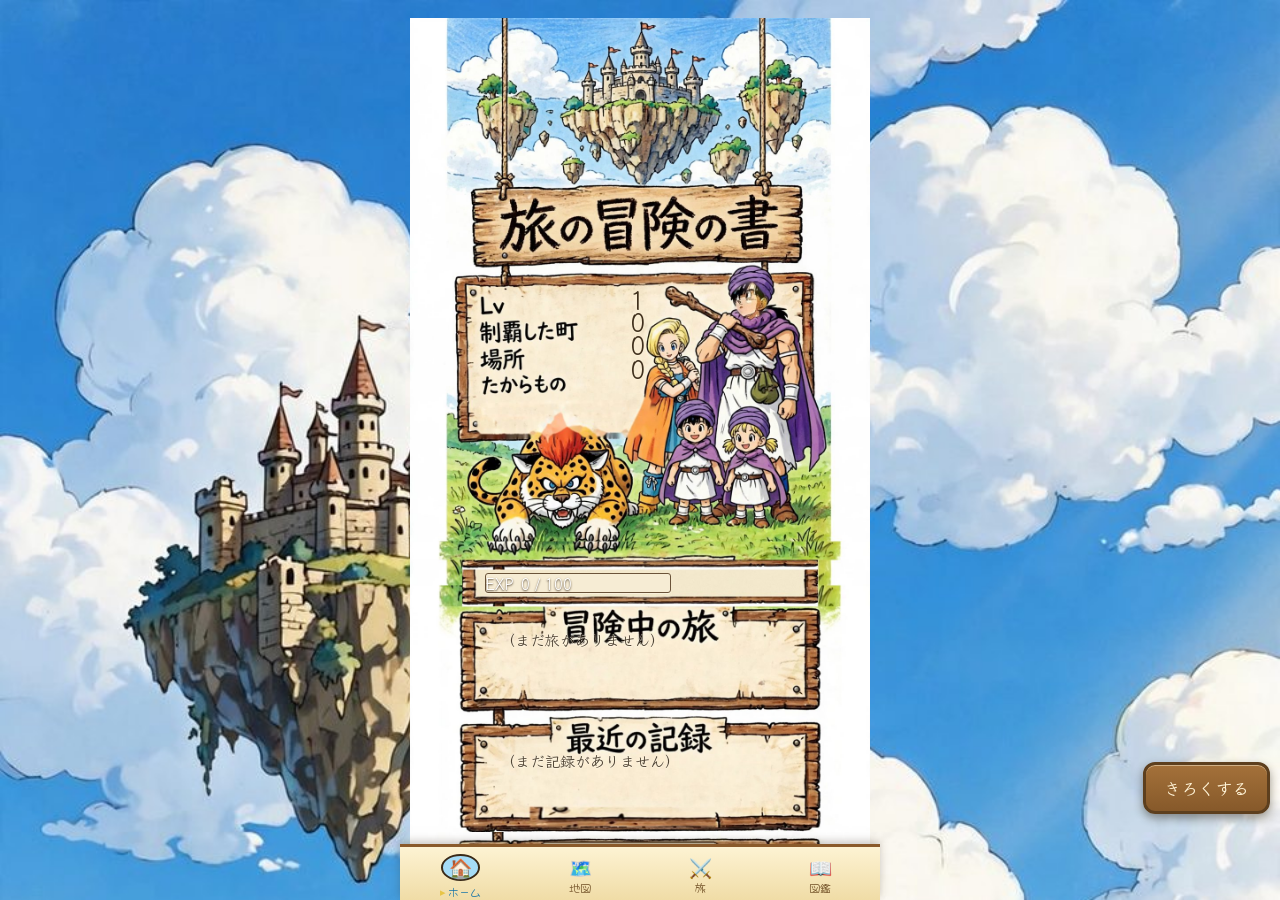
<file: index.html>
<!DOCTYPE html>
<html lang="ja">
<head>
<meta charset="UTF-8">
<meta name="viewport" content="width=device-width, initial-scale=1.0, maximum-scale=1.0, user-scalable=no">
<title>旅の冒険の書</title>
<link rel="preconnect" href="https://fonts.googleapis.com">
<link rel="preconnect" href="https://fonts.gstatic.com" crossorigin>
<link href="https://fonts.googleapis.com/css2?family=Hachi+Maru+Pop&family=Klee+One:wght@400;600&display=swap" rel="stylesheet">
<link rel="stylesheet" href="app.css?v=10">
</head>
<body data-tab="home">
<div id="app">
<header class="app-header"><img class="title-slime" src="assets/slime.png" alt="" onerror="this.style.display='none'"><h1 class="app-title"><img class="title-img" src="assets/text_title.png" alt="旅の冒険の書"></h1></header>
<main id="main-content">
<section id="tab-home" class="tab-panel active">
<div class="home-screen"><img class="home-screen-img" src="assets/home_all.jpg?v=11" alt="" onerror="this.style.display='none'">
<div class="hs-num" id="st-lv" style="top:23.18%">1</div>
<div class="hs-num" id="st-towns" style="top:25.00%">0</div>
<div class="hs-num" id="st-places" style="top:26.93%">0</div>
<div class="hs-num" id="st-treasure" style="top:28.91%">0</div>
<div class="hs-expbar"><div class="expbar-fill" id="st-expbar"></div></div>
<div class="hs-exptext"><img src="assets/text_next.png" alt="つぎのレベルまで"><span id="st-exptext">あと 100</span></div>
<div class="hs-list" id="home-trips" style="top:50.5%"></div>
<div class="hs-list" id="home-recent" style="top:60.5%"></div>
<div class="hs-towns"><span id="st-towns2">0</span><span class="hs-unit">町</span></div>
<div class="hs-prefs" id="pref-progress"></div>
<button class="art-btn" id="btn-conquest-open" type="button" aria-label="制覇マップを見る" style="left:31.5%;top:78.61%;width:37.5%;height:2.99%"></button>
<button class="art-btn" id="btn-export" type="button" aria-label="データを書き出す（バックアップ）" style="left:26.5%;top:87.77%;width:47%;height:2.96%"></button>
<button class="art-btn" id="btn-import" type="button" aria-label="データを読み込む" style="left:26.5%;top:90.69%;width:47%;height:2.26%"></button>
<input type="file" id="file-import" accept=".json,application/json" style="display:none">
<button class="art-btn" id="btn-wipe" type="button" aria-label="全データを消す" style="left:26.5%;top:93.14%;width:47%;height:2.48%"></button>
</div>
<div class="slime-guide"><div class="slime-icon"><img class="slime-img" src="assets/homita.png?v=3" alt="" onerror="this.style.display='none';this.nextElementSibling.style.display='block'"><span class="slime-emoji" style="display:none">🩵</span></div><div id="slime-msg">ようこそ！</div></div>
<div class="lower-hints"><div class="mini-map-hint">町の数は、場所の「市区町村」から数えています。未入力の場所は数に入りません。</div>
<div class="mini-map-hint">記録はこの端末の中（localStorage）に保存されています。機種変更やGAS移植の前に、書き出しを残してください。</div></div>
</section>
<section id="tab-map" class="tab-panel">
<div class="map-toolbar">
<button class="map-tool-btn" id="btn-rulora" type="button">🌍 ルーラ</button>
<button class="map-tool-btn" id="btn-sakusen" type="button">🔍 さくせん</button>
</div>
<div id="map-container">
<div id="map"></div>
<div id="map-status" class="map-status">地図を読み込み中…</div>
<div id="route-banner" class="route-banner hidden"></div>
<div id="panel-rulora" class="map-panel hidden">
<div class="map-panel-title"><span>ルーラ</span><button class="map-panel-close" data-close type="button">×</button></div>
<div class="pref-grid" id="pref-grid"></div>
</div>
<div id="panel-sakusen" class="map-panel hidden">
<div class="map-panel-title"><span>さくせん</span><button class="map-panel-close" data-close type="button">×</button></div>
<div class="filter-group"><div class="filter-label">名前で探す</div><input class="form-input" id="filter-q" type="text" placeholder="場所の名前"></div>
<div class="filter-group"><div class="filter-label">旅</div><select class="form-select" id="filter-trip"><option value="">すべての旅</option></select></div>
<div class="filter-group"><div class="filter-label">カテゴリ</div><div class="filter-chips" id="filter-categories"></div></div>
<div class="filter-group"><div class="filter-label">その他</div><div class="filter-chips">
<button class="chip" data-filter="wantAgain" type="button">また行きたいだけ</button>
<button class="chip" data-filter="treasure" type="button">たからものがある</button>
</div></div>
<div class="filter-actions">
<button class="dq-button secondary" id="btn-filter-reset" type="button">リセット</button>
<button class="dq-button" id="btn-filter-apply" type="button">適用</button>
</div>
</div>
</div>
</section>
<section id="tab-quest" class="tab-panel">
<div class="section-box">
<div class="section-title">🍺 ルイーダの酒場</div>
<button class="dq-button" id="btn-new-trip" type="button">新しい旅を作る</button>
</div>
<div class="section-box"><div class="section-title" id="quest-section-title">冒険の一覧</div><div id="quest-list"></div></div>
</section>
<section id="tab-zukan" class="tab-panel">
<div class="section-box"><div class="section-title">🎁 アイテム図鑑</div>
<div class="zukan-count" id="zukan-count"></div>
<div class="filter-chips zukan-filters" id="zukan-filters">
<button class="chip active" data-zfilter="all" type="button">すべて</button>
<button class="chip" data-zfilter="treasure" type="button">たからものだけ</button>
<button class="chip" data-zfilter="metal" type="button">メタル級だけ</button>
</div>
<div id="zukan-list"></div></div>
</section>
</main>
<nav class="tab-bar">
<button class="tab-btn active" data-tab="home" type="button"><span class="tab-icon">🏠</span><span class="tab-label">ホーム</span></button>
<button class="tab-btn" data-tab="map" type="button"><span class="tab-icon">🗺️</span><span class="tab-label">地図</span></button>
<button class="tab-btn" data-tab="quest" type="button"><span class="tab-icon">⚔️</span><span class="tab-label">旅</span></button>
<button class="tab-btn" data-tab="zukan" type="button"><span class="tab-icon">📖</span><span class="tab-label">図鑑</span></button>
</nav>
<button class="fab" id="btn-record" type="button">きろくする</button>
</div>
<div id="modal-record" class="modal hidden">
<div class="modal-content">
<div class="modal-header"><span>⛪ 教会で きろくする</span><button class="modal-close" id="btn-close-record" type="button">×</button></div>
<div class="modal-body">
<div class="form-group"><label class="form-label">旅</label><select class="form-select" id="f-trip"></select></div>
<div class="form-group"><label class="form-label">場所の名前 *</label><input class="form-input" id="f-name" type="text" placeholder="例：横浜中華街"></div>
<div class="form-group"><label class="form-label">カテゴリ</label><select class="form-select" id="f-cat"></select></div>
<div class="form-row">
<div class="form-group"><label class="form-label">緯度</label><input class="form-input" id="f-lat" type="text" placeholder="35.45" inputmode="decimal"></div>
<div class="form-group"><label class="form-label">経度</label><input class="form-input" id="f-lng" type="text" placeholder="139.64" inputmode="decimal"></div>
</div>
<div class="form-group"><label class="form-label">行った日</label><input class="form-input" id="f-date" type="date"></div>
<div class="form-row">
<div class="form-group"><label class="form-label">都道府県</label><select class="form-select" id="f-pref"></select></div>
<div class="form-group"><label class="form-label">市区町村（制覇に数えます）</label><input class="form-input" id="f-city" type="text" placeholder="例：青梅市"></div>
</div>
<div class="form-group"><label class="form-label">住所</label><input class="form-input" id="f-address" type="text" placeholder="例：東京都青梅市…"></div>
<div class="form-group"><label class="form-label">紹介URL</label><input class="form-input" id="f-url" type="url" placeholder="https://…"></div>
<div class="form-group"><label class="form-label">写真URL（1行に1つ・任意）</label><textarea class="form-textarea" id="f-photos" placeholder="Googleフォト等でコピーした画像URLを貼れます"></textarea></div>
<div class="form-group"><label class="form-label">評価</label>
<div class="star-pick" id="f-stars">
<button type="button" class="star-btn" data-s="1">★</button>
<button type="button" class="star-btn" data-s="2">★★</button>
<button type="button" class="star-btn on" data-s="3">★★★</button>
</div></div>
<label class="check-row"><input type="checkbox" id="f-want"> また行きたい</label>
<div class="form-group"><label class="form-label">メモ</label><textarea class="form-textarea" id="f-note"></textarea></div>
<div class="section-title" style="margin-top:8px">🎁 お土産（任意）</div>
<div class="form-group"><label class="form-label">品名</label><input class="form-input" id="f-item" type="text"></div>
<label class="check-row"><input type="checkbox" id="f-treasure"> たからもの</label>
<button class="dq-button" id="btn-save-record" type="button" style="margin-top:16px">冒険の書に記録する</button>
</div></div></div>
<div id="modal-trip" class="modal hidden">
<div class="modal-content">
<div class="modal-header"><span id="trip-modal-title">🍺 新しい旅</span><button class="modal-close" id="btn-close-trip" type="button">×</button></div>
<div class="modal-body">
<div class="form-group"><label class="form-label">旅の名前 *</label><input class="form-input" id="t-name" type="text"></div>
<div class="form-group"><label class="form-label">種類</label><select class="form-select" id="t-type">
<option value="家族旅行">家族旅行</option><option value="出張">出張</option><option value="日帰り">日帰り</option><option value="その他">その他</option>
</select></div>
<div class="form-row">
<div class="form-group"><label class="form-label">開始日</label><input class="form-input" id="t-date" type="date"></div>
<div class="form-group"><label class="form-label">終了日</label><input class="form-input" id="t-end" type="date"></div>
</div>
<div class="form-group"><label class="form-label">パーティ（一緒に行った人）</label><div class="party-checks" id="t-party"></div></div>
<div class="form-group"><label class="form-label">Googleフォト アルバムURL</label><input class="form-input" id="t-album" type="url" placeholder="https://photos.app.goo.gl/…"></div>
<div class="form-group"><label class="form-label">メモ</label><textarea class="form-textarea" id="t-note"></textarea></div>
<button class="dq-button" id="btn-save-trip" type="button">旅を作る</button>
<button class="dq-button danger hidden" id="btn-delete-trip" type="button" style="margin-top:8px">この旅を削除する</button>
</div></div></div>
<div id="modal-item" class="modal hidden">
<div class="modal-content">
<div class="modal-header"><span>🎁 お土産を編集</span><button class="modal-close" id="btn-close-item" type="button">×</button></div>
<div class="modal-body">
<div class="form-group"><label class="form-label">買った場所</label><div class="form-static" id="i-place">（なし）</div></div>
<div class="form-group"><label class="form-label">品名 *</label><input class="form-input" id="i-name" type="text"></div>
<div class="form-group"><label class="form-label">カテゴリ</label><select class="form-select" id="i-cat"></select></div>
<div class="form-row">
<div class="form-group"><label class="form-label">金額（円・参考）</label><input class="form-input" id="i-price" type="number" inputmode="numeric" min="0" placeholder="例：1200"></div>
<div class="form-group"><label class="form-label">誰用か</label><select class="form-select" id="i-for"></select></div>
</div>
<div class="form-group"><label class="form-label">評価</label>
<div class="star-pick" id="i-stars">
<button type="button" class="star-btn" data-s="0">なし</button>
<button type="button" class="star-btn" data-s="1">★</button>
<button type="button" class="star-btn" data-s="2">★★</button>
<button type="button" class="star-btn" data-s="3">★★★</button>
</div></div>
<label class="check-row"><input type="checkbox" id="i-treasure"> たからもの（また買う）</label>
<div class="form-group"><label class="form-label">メモ（誰が喜んだか など）</label><textarea class="form-textarea" id="i-note"></textarea></div>
<div class="form-group"><label class="form-label">写真URL（1行に1つ・任意）</label><textarea class="form-textarea" id="i-photos"></textarea></div>
<button class="dq-button" id="btn-save-item" type="button" style="margin-top:8px">変更を保存する</button>
</div></div></div>
<div id="modal-detail" class="modal hidden">
<div class="modal-content">
<div class="modal-header"><span id="detail-title">場所の詳細</span><button class="modal-close" id="btn-close-detail" type="button">×</button></div>
<div class="modal-body" id="detail-body"></div>
</div></div>
<div id="modal-conquest" class="modal hidden">
<div class="modal-content">
<div class="modal-header"><span>🗺️ 制覇マップ</span><button class="modal-close" id="btn-close-conquest" type="button">×</button></div>
<div class="modal-body">
<div class="conquest-summary" style="margin-bottom:10px"><div><span class="big-num" id="cq-towns">0</span><span class="unit">町 制覇</span></div><div class="conquest-pref" id="cq-summary"></div></div>
<div class="tile-map" id="tile-map"></div>
<div class="mini-map-hint">色のついた都道府県を押すと、制覇した町の一覧が出ます。</div>
<div id="cq-detail"></div>
</div></div></div>
<div id="modal-celebration" class="modal hidden">
<div class="modal-content">
<div class="modal-body celeb-body">
<img class="king-img" src="assets/king_slime.png" alt="" onerror="this.style.display='none';this.nextElementSibling.style.display='block'">
<div class="king-emoji" style="display:none">👑🩵</div>
<div class="celeb-title" id="celeb-title">キングスライム あらわる！</div>
<div class="celeb-msg" id="celeb-msg"></div>
<button class="dq-button" id="btn-celeb-close" type="button" style="margin-top:14px">やったー！</button>
</div></div></div>
<div id="toast" class="toast"></div>
<script src="app.js?v=3"></script>
</body>
</html>
</file>
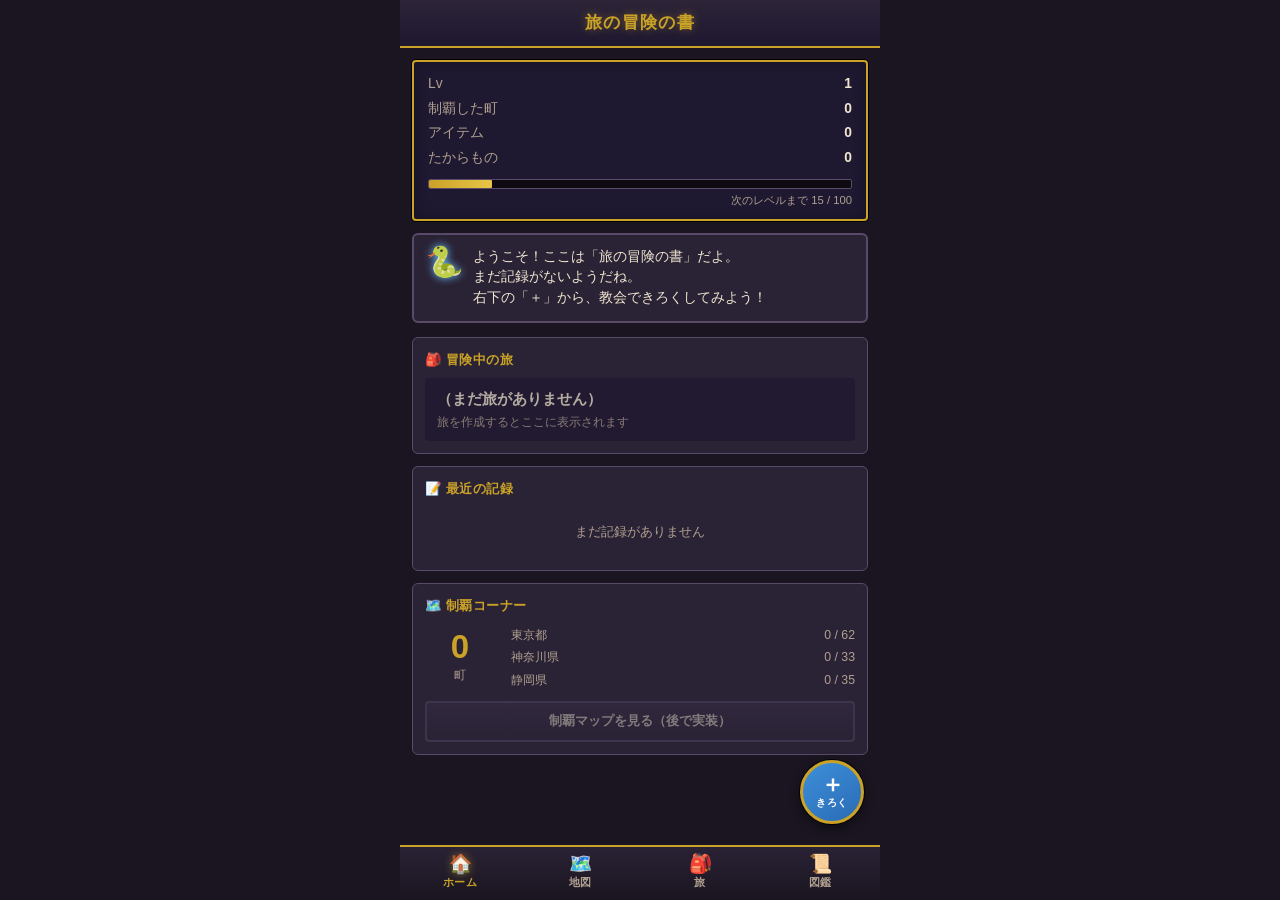
<file: src/index.html>
<!DOCTYPE html>
<html lang="ja">
<head>
  <meta charset="UTF-8">
  <meta name="viewport" content="width=device-width, initial-scale=1.0, maximum-scale=1.0, user-scalable=no">
  <title>旅の冒険の書</title>
  <link rel="stylesheet" href="css/style.css">
</head>
<body>
  <!-- アプリ全体 -->
  <div id="app">

    <!-- ヘッダー -->
    <header class="app-header">
      <h1 class="app-title">旅の冒険の書</h1>
    </header>

    <!-- メインコンテンツ -->
    <main id="main-content">

      <!-- ===== ホームタブ ===== -->
      <section id="tab-home" class="tab-panel active">

        <!-- ステータス窓 -->
        <div class="status-window">
          <div class="status-row">
            <span class="status-label">Lv</span>
            <span class="status-value" id="status-lv">1</span>
          </div>
          <div class="status-row">
            <span class="status-label">制覇した町</span>
            <span class="status-value" id="status-towns">0</span>
          </div>
          <div class="status-row">
            <span class="status-label">アイテム</span>
            <span class="status-value" id="status-items">0</span>
          </div>
          <div class="status-row">
            <span class="status-label">たからもの</span>
            <span class="status-value" id="status-treasures">0</span>
          </div>
          <!-- 経験値バー -->
          <div class="exp-bar-wrap">
            <div class="exp-bar" id="exp-bar" style="width: 15%"></div>
          </div>
          <div class="exp-text">次のレベルまで 15 / 100</div>
        </div>

        <!-- スライム案内 -->
        <div class="slime-guide">
          <div class="slime-icon">🐍</div>
          <div class="slime-message" id="slime-message">
            ようこそ！ここは「旅の冒険の書」だよ。<br>
            まだ記録がないようだね。<br>
            右下の「＋」から、教会できろくしてみよう！
          </div>
        </div>

        <!-- 冒険中の旅 -->
        <div class="section-box">
          <div class="section-title">🎒 冒険中の旅</div>
          <div class="quest-card dummy">
            <div class="quest-name">（まだ旅がありません）</div>
            <div class="quest-meta">旅を作成するとここに表示されます</div>
          </div>
        </div>

        <!-- 最近の記録 -->
        <div class="section-box">
          <div class="section-title">📝 最近の記録</div>
          <div class="recent-list dummy">
            <div class="empty-message">まだ記録がありません</div>
          </div>
        </div>

        <!-- 制覇コーナー -->
        <div class="section-box conquest-corner">
          <div class="section-title">🗺️ 制覇コーナー</div>
          <div class="conquest-summary">
            <div class="conquest-num">
              <span class="big-num" id="conquest-count">0</span>
              <span class="unit">町</span>
            </div>
            <div class="conquest-pref">
              <div class="pref-row"><span>東京都</span><span>0 / 62</span></div>
              <div class="pref-row"><span>神奈川県</span><span>0 / 33</span></div>
              <div class="pref-row"><span>静岡県</span><span>0 / 35</span></div>
            </div>
          </div>
          <button class="dq-button secondary" id="btn-conquest-map" disabled>
            制覇マップを見る（後で実装）
          </button>
        </div>

      </section>

      <!-- ===== 地図タブ ===== -->
      <section id="tab-map" class="tab-panel">
        <div class="placeholder-panel">
          <div class="placeholder-icon">🗺️</div>
          <div class="placeholder-title">地図</div>
          <div class="placeholder-text">
            Leaflet + OpenStreetMap で<br>
            探す用の地図を実装予定<br>
            <small>（フェーズ2）</small>
          </div>
        </div>
      </section>

      <!-- ===== 旅タブ ===== -->
      <section id="tab-quests" class="tab-panel">
        <div class="placeholder-panel">
          <div class="placeholder-icon">🎒</div>
          <div class="placeholder-title">旅（クエスト）</div>
          <div class="placeholder-text">
            クエスト一覧と<br>
            旅の詳細（タイムライン）を実装予定<br>
            <small>（フェーズ3）</small>
          </div>
        </div>
      </section>

      <!-- ===== 図鑑タブ ===== -->
      <section id="tab-zukan" class="tab-panel">
        <div class="placeholder-panel">
          <div class="placeholder-icon">📜</div>
          <div class="placeholder-title">図鑑</div>
          <div class="placeholder-text">
            お土産コレクションを<br>
            図鑑形式で表示予定<br>
            <small>（フェーズ3）</small>
          </div>
        </div>
      </section>

    </main>

    <!-- 右下の記録ボタン（教会） -->
    <button id="btn-record" class="fab-record" title="教会で きろくする">
      <span class="fab-icon">＋</span>
      <span class="fab-label">きろく</span>
    </button>

    <!-- ボトムタブバー -->
    <nav class="tab-bar">
      <button class="tab-btn active" data-tab="home">
        <span class="tab-icon">🏠</span>
        <span class="tab-label">ホーム</span>
      </button>
      <button class="tab-btn" data-tab="map">
        <span class="tab-icon">🗺️</span>
        <span class="tab-label">地図</span>
      </button>
      <button class="tab-btn" data-tab="quests">
        <span class="tab-icon">🎒</span>
        <span class="tab-label">旅</span>
      </button>
      <button class="tab-btn" data-tab="zukan">
        <span class="tab-icon">📜</span>
        <span class="tab-label">図鑑</span>
      </button>
    </nav>

  </div>

  <!-- 記録フォーム（モーダル・後で実装） -->
  <div id="modal-record" class="modal hidden">
    <div class="modal-content">
      <div class="modal-header">
        <span>教会で きろくする</span>
        <button class="modal-close" id="btn-close-record">×</button>
      </div>
      <div class="modal-body">
        <p class="coming-soon">記録フォームはフェーズ3で実装予定です</p>
      </div>
    </div>
  </div>

  <script src="js/app.js"></script>
</body>
</html>
</file>
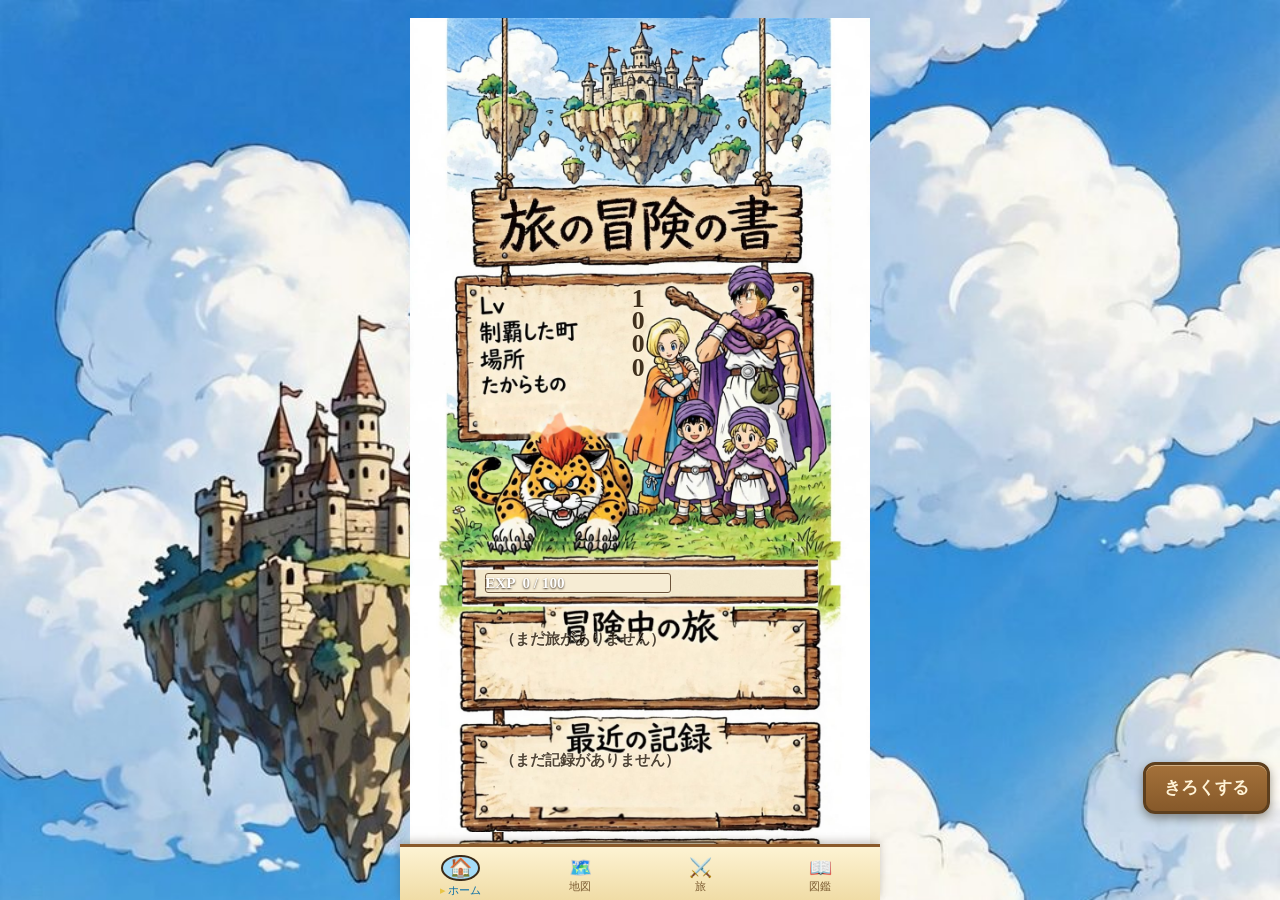
<file: src/preview.html>
<!DOCTYPE html>
<html lang="ja">
<head>
<meta charset="UTF-8">
<meta name="viewport" content="width=device-width, initial-scale=1.0">
<title>旅の冒険の書</title>
<meta http-equiv="refresh" content="0;url=https://baban233-dev.github.io/tabi-no-bouken-no-sho/">
</head>
<body>
<p>最新版は GitHub Pages で公開しています。</p>
<p><a href="https://baban233-dev.github.io/tabi-no-bouken-no-sho/">https://baban233-dev.github.io/tabi-no-bouken-no-sho/</a></p>
</body>
</html>
</file>
<file: app.css>
:root{--bg:#1a1520;--panel:#2a2235;--win:#1e1830;--gold:#c9a227;--light:#5a4a6a;--text:#f0e6d0;--sub:#b0a090;--hh:48px;--th:56px;--sb:env(safe-area-inset-bottom,0px)}
*{box-sizing:border-box;margin:0;padding:0;-webkit-tap-highlight-color:transparent}
html,body{height:100%;height:100dvh;overflow:hidden;font-family:"Hiragino Sans","Noto Sans JP",Meiryo,sans-serif;background:var(--bg);color:var(--text);font-size:15px;line-height:1.5}
#app{display:flex;flex-direction:column;height:100%;height:100dvh;max-width:480px;margin:0 auto;position:relative;background:var(--bg)}
.app-header{flex-shrink:0;height:var(--hh);background:linear-gradient(180deg,#2d2438,#1e1830);border-bottom:2px solid var(--gold);display:flex;align-items:center;justify-content:center}
.app-title{font-size:1.1rem;font-weight:700;letter-spacing:.08em;color:var(--gold)}
#main-content{flex:1 1 auto;overflow-y:auto;-webkit-overflow-scrolling:touch;padding-bottom:calc(var(--th) + var(--sb));position:relative;min-height:0}
.tab-panel{display:none;padding:12px}.tab-panel.active{display:block}
#tab-map{display:none;padding:0;position:absolute;top:0;left:0;right:0;bottom:calc(var(--th) + var(--sb));flex-direction:column}
#tab-map.active{display:flex}
.status-window{background:var(--win);border:2px solid var(--gold);border-radius:4px;padding:10px 14px;margin-bottom:12px}
.status-row{display:flex;justify-content:space-between;padding:2px 0;font-size:.92rem}
.status-label{color:var(--sub)}.status-value{font-weight:700}
.exp-bar-wrap{margin-top:8px;height:10px;background:#0d0a12;border:1px solid var(--light);border-radius:2px;overflow:hidden}
.exp-bar{height:100%;background:linear-gradient(90deg,#c9a227,#e8c547);width:0%}
.exp-text{font-size:.75rem;color:var(--sub);text-align:right;margin-top:3px}
.slime-guide{display:flex;gap:10px;background:var(--panel);border:2px solid var(--light);border-radius:6px;padding:12px;margin-bottom:14px}
.slime-icon{font-size:2rem;line-height:1;flex-shrink:0}
.section-box{background:var(--panel);border:1px solid var(--light);border-radius:6px;padding:12px;margin-bottom:12px}
.section-title{font-size:.88rem;font-weight:700;color:var(--gold);margin-bottom:8px}
.quest-card,.record-card{background:var(--win);border-radius:4px;padding:10px 12px;margin-bottom:8px}
.quest-card.dummy{opacity:.7}
.quest-meta,.empty-message{font-size:.8rem;color:var(--sub)}
.empty-message{text-align:center;padding:16px 0}
.record-card .name{font-weight:600}.record-card .meta{font-size:.78rem;color:var(--sub);margin-top:2px}
.conquest-summary{display:flex;align-items:center;gap:16px}
.big-num{font-size:1.8rem;font-weight:700;color:var(--gold)}.unit{font-size:.85rem;color:var(--sub);margin-left:2px}
.conquest-pref{flex:1;font-size:.8rem;color:var(--sub)}
.pref-row{display:flex;justify-content:space-between;padding:2px 0}
.map-toolbar{display:flex;gap:8px;padding:8px 12px;background:var(--panel);border-bottom:1px solid var(--light);flex-shrink:0}
.map-tool-btn{flex:1;padding:8px;border:1px solid var(--light);border-radius:4px;background:var(--win);color:var(--text);font-size:.85rem;font-family:inherit}
.map-tool-btn.active{border-color:var(--gold);color:var(--gold)}
#map-container{flex:1;position:relative;min-height:0}
#map{position:absolute;inset:0;z-index:1}
.map-status{position:absolute;inset:0;z-index:2;display:flex;align-items:center;justify-content:center;background:var(--bg);color:var(--sub);font-size:.9rem}
.map-status.hidden{display:none}
.map-panel{position:absolute;left:8px;right:8px;top:8px;z-index:10;background:var(--panel);border:2px solid var(--gold);border-radius:8px;padding:12px;max-height:70%;overflow-y:auto}
.map-panel.hidden{display:none}
.map-panel-title{display:flex;justify-content:space-between;align-items:center;font-weight:700;color:var(--gold);margin-bottom:10px}
.map-panel-close{background:none;border:none;color:var(--sub);font-size:1.3rem}
.pref-grid{display:grid;grid-template-columns:1fr 1fr 1fr;gap:6px}
.pref-btn{padding:8px 4px;border:1px solid var(--light);border-radius:4px;background:var(--win);color:var(--text);font-size:.8rem;font-family:inherit}
.filter-group{margin-bottom:12px}
.filter-label{font-size:.78rem;color:var(--sub);margin-bottom:6px}
.filter-chips{display:flex;flex-wrap:wrap;gap:6px}
.chip{padding:6px 10px;border:1px solid var(--light);border-radius:16px;background:var(--win);color:var(--text);font-size:.78rem;font-family:inherit}
.chip.active{border-color:var(--gold);color:var(--gold);background:#2f2838}
.filter-actions{display:flex;gap:8px;margin-top:8px}
.filter-actions .dq-button{flex:1;padding:8px;font-size:.85rem}
.tab-bar{position:fixed;bottom:0;left:0;right:0;height:calc(var(--th) + var(--sb));padding-bottom:var(--sb);background:var(--panel);border-top:2px solid var(--gold);display:flex;max-width:480px;margin:0 auto;z-index:50}
.tab-btn{flex:1;display:flex;flex-direction:column;align-items:center;justify-content:center;gap:2px;background:none;border:none;color:var(--sub);font-family:inherit;font-size:.7rem;padding-top:6px}
.tab-btn.active{color:var(--gold)}
.tab-icon{font-size:1.25rem;line-height:1}
.fab{position:fixed;right:max(16px,calc((100vw - 480px)/2 + 16px));bottom:calc(var(--th) + var(--sb) + 16px);width:56px;height:56px;border-radius:50%;background:linear-gradient(145deg,#c9a227,#a8841a);border:none;color:#1a1520;font-size:1.6rem;font-weight:700;box-shadow:0 4px 12px rgba(0,0,0,.4);z-index:60}
.dq-button{display:block;width:100%;padding:12px;border:none;border-radius:4px;background:linear-gradient(180deg,#c9a227,#a8841a);color:#1a1520;font-size:.95rem;font-weight:700;font-family:inherit;text-align:center}
.dq-button.secondary{background:var(--win);color:var(--text);border:1px solid var(--light)}
.dq-button.danger{background:#8b3a3a;color:#f0e6d0}
.pin-dot{width:14px;height:14px;border-radius:50%;border:2px solid #fff;box-shadow:0 1px 4px rgba(0,0,0,.4)}
.pin-dot.gold{border-color:#e8c547;box-shadow:0 0 6px #e8c547}
.pin-popup-name{font-weight:600}
.pin-popup-meta{font-size:.8rem;color:#666}
.pin-popup-stars{color:#c9a227}
.modal{position:fixed;inset:0;background:rgba(0,0,0,.65);display:flex;align-items:flex-end;justify-content:center;z-index:100}
.modal.hidden{display:none}
.modal-content{background:var(--panel);border:2px solid var(--gold);border-radius:12px 12px 0 0;width:100%;max-width:480px;max-height:88vh;display:flex;flex-direction:column}
.modal-header{display:flex;justify-content:space-between;align-items:center;padding:12px 14px;border-bottom:1px solid var(--light);font-weight:700;color:var(--gold);flex-shrink:0}
.modal-close{background:none;border:none;color:var(--sub);font-size:1.4rem}
.modal-body{padding:14px 16px 24px;overflow-y:auto;-webkit-overflow-scrolling:touch}
.form-group{margin-bottom:14px}
.form-label{display:block;font-size:.78rem;color:var(--sub);margin-bottom:5px}
.form-input,.form-select,.form-textarea{width:100%;padding:10px 12px;border:1px solid var(--light);border-radius:4px;background:var(--win);color:var(--text);font-size:1rem;font-family:inherit}
.form-textarea{min-height:72px;resize:vertical}
.form-row{display:flex;gap:8px}
.form-row .form-group{flex:1}
.star-pick{display:flex;gap:8px}
.star-btn{flex:1;padding:10px;border:1px solid var(--light);border-radius:4px;background:var(--win);color:var(--sub);font-size:1.1rem}
.star-btn.on{border-color:var(--gold);color:#e8c547;background:#2f2838}
.check-row{display:flex;align-items:center;gap:8px;padding:8px 0;font-size:.9rem}
.check-row input{width:18px;height:18px}
.form-hint{font-size:.75rem;color:var(--sub);margin-top:4px}
.toast{position:fixed;left:50%;bottom:calc(var(--th) + var(--sb) + 80px);transform:translateX(-50%);background:var(--win);border:2px solid var(--gold);color:var(--text);padding:10px 18px;border-radius:6px;z-index:200;font-size:.9rem;box-shadow:0 4px 16px rgba(0,0,0,.4);opacity:0;pointer-events:none;transition:opacity .25s}
.toast.show{opacity:1}
.list-item{background:var(--win);border-radius:4px;padding:10px 12px;margin-bottom:8px}
.list-item .t{font-weight:600}.list-item .m{font-size:.78rem;color:var(--sub);margin-top:2px}
.detail-block{margin-bottom:14px}
.detail-label{font-size:.75rem;color:var(--sub);margin-bottom:2px}
.detail-value{font-size:1rem;line-height:1.45}
.detail-stars{color:#e8c547;font-size:1.1rem;letter-spacing:.05em}
.detail-actions{display:flex;gap:8px;margin-top:16px}
.detail-actions .dq-button{flex:1;padding:10px;font-size:.85rem}
.tap{cursor:pointer}
.tap:active{opacity:.75}
.mini-map-hint{font-size:.78rem;color:var(--sub);margin-top:6px}

/* Phase 5: trip timeline */
.trip-card{position:relative;padding-right:28px}
.trip-arrow{position:absolute;right:12px;top:50%;transform:translateY(-50%);color:var(--gold);font-size:1.4rem;font-weight:700}
.timeline-header{margin-bottom:14px}
.back-btn{background:none;border:none;color:var(--gold);font-size:.9rem;font-weight:600;padding:4px 0 8px;cursor:pointer;font-family:inherit}
.back-btn:active{opacity:.7}
.timeline-title{font-size:1.15rem;font-weight:700;color:var(--text);margin-bottom:2px}
.timeline-meta{font-size:.8rem;color:var(--sub)}
.timeline{position:relative;padding-left:4px}
.timeline-item{display:flex;gap:12px;margin-bottom:0}
.tl-rail{display:flex;flex-direction:column;align-items:center;width:28px;flex-shrink:0}
.tl-num{width:26px;height:26px;border-radius:50%;background:var(--win);border:2px solid var(--gold);color:var(--gold);font-size:.75rem;font-weight:700;display:flex;align-items:center;justify-content:center;flex-shrink:0;z-index:1}
.tl-line{width:2px;flex:1;min-height:12px;background:var(--light);margin:2px 0}
.tl-card{flex:1;background:var(--win);border-radius:6px;padding:10px 12px;margin-bottom:10px;border:1px solid var(--light)}
.tl-name{font-weight:600;font-size:.95rem}
.tl-meta{font-size:.78rem;color:var(--sub);margin-top:3px}
.tl-note{font-size:.8rem;color:var(--sub);margin-top:6px;line-height:1.4;opacity:.9}
.timeline-item.tap:active .tl-card{opacity:.75}

/* Phase 6: map route */
.route-num{width:26px;height:26px;border-radius:50%;background:#c9a227;color:#1a1520;font-size:.8rem;font-weight:700;display:flex;align-items:center;justify-content:center;border:2px solid #fff;box-shadow:0 2px 6px rgba(0,0,0,.45)}
.route-banner{position:absolute;left:8px;right:8px;top:8px;z-index:15;background:var(--panel);border:2px solid var(--gold);border-radius:8px;padding:8px 12px;display:flex;align-items:center;justify-content:space-between;gap:8px;font-size:.85rem;font-weight:600;color:var(--gold);box-shadow:0 2px 10px rgba(0,0,0,.35)}
.route-banner.hidden{display:none}
.route-clear{background:var(--win);border:1px solid var(--light);color:var(--text);border-radius:4px;padding:4px 10px;font-size:.8rem;font-family:inherit;cursor:pointer;flex-shrink:0}
.route-clear:active{opacity:.7}
.route-map-btn{margin-top:10px;padding:10px;font-size:.85rem}

/* Phase 7: zukan / items */
.zukan-count{font-size:.8rem;color:var(--sub);margin-bottom:8px}
.zukan-filters{margin-bottom:10px}
.metal-badge{display:inline-block;padding:1px 8px;border-radius:10px;background:linear-gradient(135deg,#e8e8ec,#9aa0ad 55%,#d7dae0);color:#22242a;font-size:.68rem;font-weight:700;vertical-align:middle;box-shadow:0 0 6px rgba(200,205,220,.55)}
.form-static{padding:10px 12px;border:1px solid var(--light);border-radius:4px;background:var(--bg);color:var(--sub);font-size:.9rem}
.pin-detail-btn{margin-top:8px;padding:6px 12px;border:1px solid #c9a227;border-radius:4px;background:#1e1830;color:#e8c547;font-size:.8rem;font-weight:600;cursor:pointer;font-family:inherit}
.pin-detail-btn:active{opacity:.75}
#i-stars .star-btn{font-size:.85rem;padding:10px 4px}

/* Phase 8-11: new parts */
.party-checks{display:flex;flex-wrap:wrap;gap:2px 16px}
.party-check{padding:4px 0}
.dq-button.hidden{display:none}
.album-link{color:#8ecbff;text-decoration:underline}
.photo-gallery{display:flex;gap:6px;overflow-x:auto;padding:2px 0}
.photo-img{width:110px;height:110px;object-fit:cover;border-radius:6px;border:2px solid rgba(255,255,255,.8);flex-shrink:0}
.pin-popup-img{width:160px;max-width:100%;height:90px;object-fit:cover;border-radius:4px;margin-bottom:6px;display:block}
.tl-thumb{width:100%;height:110px;object-fit:cover;border-radius:6px;margin-bottom:8px;display:block}
.tile-map{display:grid;grid-template-columns:repeat(11,1fr);gap:3px;margin:6px 0 10px}
.tile{aspect-ratio:1;border:1px solid rgba(255,255,255,.45);background:#23234d;color:#cfd2ff;font-size:.48rem;border-radius:3px;padding:1px;line-height:1.15;font-family:inherit;cursor:pointer;overflow:hidden}
.tile-num{display:block;font-size:.55rem;font-weight:700}
.tile.lv1{background:#6d5810;color:#fff}
.tile.lv2{background:#a8841a;color:#fff}
.tile.lv3{background:linear-gradient(135deg,#e8c547,#c9a227);color:#1a1520;font-weight:700}
.celeb-body{text-align:center;padding-top:30px}
.king-img{width:132px;height:132px;object-fit:contain}
.king-emoji{font-size:3.4rem;line-height:1.2}
.celeb-title{font-size:1.25rem;font-weight:800;color:var(--gold);margin-top:10px;letter-spacing:.05em}
.celeb-msg{margin-top:8px;line-height:1.7}
.slime-img{width:54px;height:54px;object-fit:contain;display:block}
.slime-emoji{font-size:2rem;line-height:1}
.title-slime{width:26px;height:26px;object-fit:contain;margin-right:8px}

/* Phase 12: Dragon Quest window theme */
:root{--bg:#05061a;--panel:#191952;--win:#101038}
body{background:#05061a;background-image:radial-gradient(rgba(255,255,255,.16) 1px,transparent 1.4px),radial-gradient(rgba(255,255,255,.08) 1px,transparent 1.2px);background-size:26px 26px,42px 42px;background-position:0 0,13px 21px}
#app{background:transparent}
.app-header{background:#05061a;border-bottom:3px double #fff;box-shadow:0 2px 0 1px rgba(255,255,255,.25)}
.app-title{color:#fff;text-shadow:2px 2px 0 #20309e,-1px -1px 0 #20309e;font-family:"Hiragino Mincho ProN","Yu Mincho",serif;letter-spacing:.14em}
.status-window,.section-box,.modal-content,.map-panel,.route-banner{background:linear-gradient(180deg,#262670 0%,#171748 55%,#101038 100%);border:3px solid #fff;border-radius:10px;box-shadow:inset 0 0 0 2px #05061a,inset 0 0 18px rgba(0,0,40,.55),0 4px 14px rgba(0,0,0,.5);color:#fff}
.section-title{color:#fff;letter-spacing:.06em}
.section-title::before{content:"◆ ";color:#e8c547;font-size:.8em}
.slime-guide{background:linear-gradient(180deg,#262670,#14143e);border:3px solid #fff;border-radius:10px;box-shadow:inset 0 0 0 2px #05061a}
.quest-card,.record-card,.list-item,.tl-card{background:rgba(3,3,26,.55);border:2px solid rgba(255,255,255,.9);border-radius:8px;color:#fff}
.quest-meta,.tl-meta,.list-item .m,.record-card .meta,.timeline-meta,.form-label,.detail-label,.exp-text,.status-label,.mini-map-hint,.zukan-count{color:#c9cdf5}
.status-value,.big-num{color:#fff}
.big-num{text-shadow:2px 2px 0 #20309e}
.exp-bar-wrap{border-color:#fff;background:#05061a}
.dq-button{background:#101038;border:2px solid #fff;color:#fff;border-radius:8px;box-shadow:inset 0 0 0 2px #05061a;font-family:inherit}
.dq-button:active{background:#2c2c8f}
.dq-button:active::before{content:"▸ "}
.dq-button.secondary{background:#101038;color:#fff;border:2px solid #fff}
.dq-button.danger{background:#4d1020;border-color:#fff;color:#fff}
.tab-bar{background:#05061a;border-top:3px solid #fff;box-shadow:0 -2px 0 1px rgba(255,255,255,.2)}
.tab-btn{color:#9aa0d8}
.tab-btn.active{color:#fff}
.tab-btn.active .tab-label::before{content:"▸";margin-right:2px;color:#e8c547}
.fab{background:linear-gradient(180deg,#262670,#101038);border:3px solid #fff;color:#e8c547;box-shadow:inset 0 0 0 2px #05061a,0 4px 12px rgba(0,0,0,.5)}
.form-input,.form-select,.form-textarea,.form-static{background:#07072a;border:2px solid rgba(255,255,255,.85);color:#fff;border-radius:6px}
.form-input::placeholder,.form-textarea::placeholder{color:#7d83b8}
.chip{background:#101038;border:2px solid rgba(255,255,255,.75);color:#fff}
.chip.active{border-color:#e8c547;color:#e8c547;background:#2c2c8f}
.map-tool-btn{background:#101038;border:2px solid rgba(255,255,255,.8);color:#fff}
.map-tool-btn.active{border-color:#e8c547;color:#e8c547}
.pref-btn{background:#101038;border:1px solid rgba(255,255,255,.6);color:#fff}
.star-btn{background:#101038;border:2px solid rgba(255,255,255,.6);color:#8b90c4}
.star-btn.on{border-color:#e8c547;color:#e8c547;background:#2c2c8f}
.modal{background:rgba(2,2,16,.72)}
.modal-header{border-bottom:2px solid rgba(255,255,255,.6);color:#fff}
.detail-stars{color:#e8c547}
.tl-num{background:#101038;border-color:#e8c547;color:#e8c547}
.tl-line{background:rgba(255,255,255,.5)}
.back-btn{color:#e8c547}
.toast{background:#101038;border:3px solid #fff;color:#fff;border-radius:10px;box-shadow:inset 0 0 0 2px #05061a}
.pin-dot{border-color:#fff}
.route-num{background:#e8c547}
.metal-badge{box-shadow:0 0 8px rgba(220,225,240,.8)}
.metal-ico{width:16px;height:16px;object-fit:contain;vertical-align:-3px;margin-right:2px}

/* ===== ANIME THEME (DQ5 anime style) ===== */
body{background:linear-gradient(180deg,#6db9ec 0%,#a5dcf7 34%,#cdeeb8 78%,#9ccf6e 100%);background-attachment:fixed;color:#3a2a18;font-family:"Hiragino Maru Gothic ProN","Hiragino Sans","Noto Sans JP",sans-serif}
main{padding-top:10px}
.app-header{background:transparent;border-bottom:none;box-shadow:none;padding:10px 12px 2px}
.app-title{font-family:inherit;font-weight:900;letter-spacing:.06em;color:#5a3800;background:linear-gradient(180deg,#fdf3d3,#f3dfae);border:3px solid #8a5a2b;border-radius:8px;padding:8px 20px;box-shadow:0 3px 0 rgba(90,56,0,.35),inset 0 0 0 2px #fff8e1;text-shadow:none}
.title-slime{filter:drop-shadow(0 2px 2px rgba(0,0,0,.25))}
.hero-scene{position:relative;height:290px;border:3px solid #8a5a2b;border-radius:14px;overflow:hidden;background:linear-gradient(180deg,#79c7f2 55%,#a8d97c 55%);box-shadow:0 4px 10px rgba(58,42,24,.3);margin-bottom:14px}
.hero-bg{position:absolute;inset:0;width:100%;height:100%;object-fit:cover;object-position:center 30%}
.hero-chara{position:absolute;left:4px;bottom:0;height:235px;filter:drop-shadow(2px 3px 3px rgba(0,0,0,.3));z-index:2}
.hero-panther{position:absolute;right:6px;bottom:2px;width:158px;filter:drop-shadow(2px 3px 3px rgba(0,0,0,.3));z-index:2}
.status-window,.section-box,.modal-content,.map-panel,.place-card,.trip-card,.item-card,.detail-box{background:linear-gradient(180deg,#fdf6dd,#f6e8c4);border:3px solid #8a5a2b;border-radius:12px;color:#3a2a18;box-shadow:0 4px 8px rgba(58,42,24,.28),inset 0 0 0 2px rgba(255,255,255,.55)}
.status-row{border-bottom:1px dashed rgba(138,90,43,.5)}
.status-label{color:#7a4a21}
.status-value{color:#3a2a18}
.exp-bar-wrap{background:#e3d3a8;border:2px solid #8a5a2b}
.exp-bar{background:linear-gradient(90deg,#57b7e8,#ffd83d)}
.exp-text{color:#7a4a21}
.section-title{color:#5a3800;border-bottom:2px solid rgba(138,90,43,.45)}
.slime-guide{position:relative;background:#ffffff;border:3px solid #3a2a18;border-radius:20px;color:#26221c;box-shadow:0 3px 6px rgba(58,42,24,.25)}
.slime-guide::after{content:"";position:absolute;left:34px;bottom:-13px;border:7px solid transparent;border-top:9px solid #3a2a18}
.dq-button{background:linear-gradient(180deg,#ffb03a,#f18f1f);border:3px solid #7a4a21;color:#fff;text-shadow:0 1px 1px rgba(90,56,0,.5);border-radius:12px;box-shadow:0 3px 0 #7a4a21}
.dq-button:active{transform:translateY(2px);box-shadow:0 1px 0 #7a4a21}
.dq-button::before{content:none}
.dq-button.secondary{background:linear-gradient(180deg,#fdf6dd,#f3dfae);color:#5a3800;text-shadow:none}
.dq-button.danger{background:linear-gradient(180deg,#e86a5a,#cf4433);border-color:#7c271b;box-shadow:0 3px 0 #7c271b;color:#fff}
.tab-bar{background:linear-gradient(180deg,#fdf3d3,#f0dca6);border-top:3px solid #8a5a2b;box-shadow:0 -3px 8px rgba(58,42,24,.25)}
.tab-btn{color:#7a5a30}
.tab-btn.active{color:#0b6fa8}
.tab-btn.active::before{content:none}
.tab-btn.active .tab-icon{background:#a5dcf7;border:2px solid #3a2a18;border-radius:50%;padding:2px 6px}
.fab{width:98px;height:98px;right:10px;bottom:86px;background:#ffd83d;color:#5a3800;font-size:15px;font-weight:900;border:none;border-radius:0;clip-path:polygon(50% 0%,59% 12%,72% 6%,76% 19%,90% 17%,89% 31%,100% 36%,94% 48%,100% 60%,89% 65%,90% 79%,77% 79%,74% 93%,61% 88%,52% 100%,42% 89%,29% 95%,26% 81%,12% 83%,13% 68%,1% 61%,7% 49%,0% 36%,12% 31%,11% 17%,25% 19%,29% 5%,41% 11%);filter:drop-shadow(2px 3px 2px rgba(58,42,24,.45));box-shadow:none;display:flex;align-items:center;justify-content:center;text-align:center;line-height:1.2;padding:14px}
.form-input,.form-select,.form-textarea{background:#fffdf4;border:2px solid #8a5a2b;color:#3a2a18;border-radius:8px}
.form-label{color:#7a4a21}
.modal-header{background:linear-gradient(180deg,#a9743a,#8a5a2b);color:#fdf3d3;border-bottom:3px solid #5a3800;border-radius:9px 9px 0 0}
.modal-close{color:#fdf3d3}
.chip{background:#fffdf4;border:2px solid #8a5a2b;color:#5a3800}
.chip.active{background:#57b7e8;border-color:#0b6fa8;color:#fff}
.map-tool-btn{background:linear-gradient(180deg,#fdf6dd,#f3dfae);border:3px solid #8a5a2b;color:#5a3800;border-radius:12px;box-shadow:0 3px 0 rgba(90,56,0,.4)}
.map-panel-title{color:#5a3800}
.tile{border-color:#8a5a2b;color:#5a3800}
.metal-badge{background:linear-gradient(180deg,#fdf6dd,#e9e2cc);border:2px solid #8a8a7a;color:#4a4a3a}
.star-on,.stars{color:#f5a623}
.toast{background:#3a2a18;color:#fdf3d3;border:2px solid #f3dfae}
.check-row{color:#3a2a18}
.form-static{color:#3a2a18}
.mini-map-hint{color:#7a5a30}
.route-banner{background:#fdf6dd;color:#5a3800;border:2px solid #8a5a2b}
.celeb-title{color:#5a3800}
.celeb-msg{color:#3a2a18}
.big-num{color:#b3540e}
.kv b{color:#7a4a21}
.zukan-count{color:#7a4a21}
.conquest-pref{color:#5a4a2a}

/* ===== ANIME THEME 2: 絵の中に小さな羊皮紙の枠 ===== */
body{background-color:#79bfe8;background-image:url('assets/anime_bg.jpg'),linear-gradient(180deg,#6db9ec 0%,#a5dcf7 34%,#cdeeb8 78%,#9ccf6e 100%);background-size:cover,cover;background-position:center top,center;background-attachment:fixed,fixed;font-family:"Klee One","Hiragino Maru Gothic ProN","Noto Sans JP",sans-serif}
main{padding:6px 10px 96px}
.tab-panel{gap:10px}
.app-header{padding-top:8px}
.app-title{font-family:"Hachi Maru Pop","Klee One",sans-serif;font-size:21px;padding:6px 16px}
.hero-scene{height:196px;border:none;border-radius:0;overflow:visible;background:none;box-shadow:none;margin-bottom:0}
.hero-bg{display:none}
.hero-chara{height:178px;left:0}
.hero-panther{width:128px;right:2px}
.status-window,.section-box{padding:10px 12px;border-width:2px;border-color:#8a5a2b;border-radius:14px 4px 16px 5px/5px 16px 4px 14px;background-color:rgba(247,234,208,.93);background-image:radial-gradient(ellipse 130px 60px at 12% 0%,rgba(190,150,90,.28),transparent 70%),radial-gradient(ellipse 160px 80px at 95% 100%,rgba(190,150,90,.24),transparent 70%),radial-gradient(ellipse 60px 30px at 70% 20%,rgba(255,255,255,.35),transparent 70%);box-shadow:0 3px 7px rgba(58,42,24,.35),inset 0 0 18px rgba(160,115,55,.18)}
.place-card,.trip-card,.item-card{background:rgba(253,246,221,.95);border-width:2px;border-radius:12px 4px 14px 5px/5px 14px 4px 12px;padding:8px 10px}
.section-title{font-family:"Hachi Maru Pop","Klee One",sans-serif;font-size:15px;margin-bottom:6px}
.status-row{padding:2px 0}
.status-value{font-weight:600}
.slime-guide{padding:8px 10px;border-radius:16px}
.dq-button{font-family:"Hachi Maru Pop","Klee One",sans-serif;padding:9px 10px}
.fab{font-family:"Hachi Maru Pop","Klee One",sans-serif}
.tab-label{font-family:"Hachi Maru Pop","Klee One",sans-serif;font-size:11px}
.modal-content{border-radius:16px 5px 18px 6px/6px 18px 5px 16px;background-color:#f7ead0;background-image:radial-gradient(ellipse 160px 80px at 10% 0%,rgba(190,150,90,.25),transparent 70%),radial-gradient(ellipse 180px 90px at 95% 100%,rgba(190,150,90,.22),transparent 70%)}
.form-input,.form-select,.form-textarea{font-family:"Klee One",sans-serif}
.chip{font-family:"Klee One",sans-serif}
.big-num{font-family:"Hachi Maru Pop","Klee One",sans-serif}

/* ===== ANIME THEME 3: 草原の背景＋木の看板 ===== */
body{background:#79b657 url('assets/bg_meadow.jpg') center top/cover fixed no-repeat}
#app{background:transparent}
.sign-board{position:relative;width:min(94vw,430px);margin:2px auto 4px}
.sign-img{display:block;width:100%;height:auto;filter:drop-shadow(0 5px 8px rgba(30,40,10,.4))}
.sign-paper{position:absolute;left:23%;right:20%;top:18.5%;height:35%;display:flex;flex-direction:column;justify-content:center;color:#4a3016}
.sign-paper .status-row{border-bottom:1px dashed rgba(120,80,35,.45);padding:1px 0;font-size:.84rem;line-height:1.3}
.sign-paper .status-row:last-of-type{border-bottom:none}
.sign-paper .status-label{color:#6a4a22}
.sign-paper .status-value{font-weight:700}
.sign-paper .exp-bar-wrap{margin-top:5px;height:8px}
.sign-paper .exp-text{font-size:.68rem;color:#6a4a22;margin-top:3px}
.app-header{background:url('assets/wood_plate.png') center/100% 100% no-repeat;border:none;min-height:56px}
.app-title{color:#4a3016;text-shadow:0 1px 0 rgba(255,255,255,.65)}
.status-window,.section-box{background-color:rgba(250,240,216,.96)}

/* ===== ANIME THEME 4: 勇者シーン復活＋木の板セクション ===== */
.hero-scene{position:relative;height:178px;border:3px solid #8a5a2b;border-radius:12px;overflow:hidden;background:linear-gradient(180deg,#79c7f2 55%,#a8d97c 55%);box-shadow:0 4px 10px rgba(58,42,24,.3);margin-bottom:12px}
.hero-bg{position:absolute;inset:0;width:100%;height:100%;object-fit:cover;object-position:center 30%}
.hero-chara{position:absolute;left:2%;bottom:0;height:97%;width:auto}
.hero-panther{position:absolute;right:2%;bottom:2%;width:33%;height:auto}
.section-box{background:url('assets/wood_board.png') center/100% 100% no-repeat;border:none;box-shadow:0 4px 9px rgba(40,25,5,.4);color:#f7ead0;padding:16px 15px}
.section-title{color:#ffe9a8;text-shadow:0 1px 2px rgba(0,0,0,.45)}
.section-box .mini-map-hint{color:#efdfae}
.section-box .big-num{color:#fff}
.section-box .unit{color:#f7ead0}
.section-box .conquest-pref{color:#f7ead0}

/* ===== ANIME THEME 5: 全体をひとつの景色に ===== */
body{background:#79c7f2 url('assets/anime_bg.jpg') center top/cover fixed no-repeat}
.hero-scene{height:186px;border:none;border-radius:0;box-shadow:none;background:none;overflow:visible;margin-bottom:2px}
.hero-bg{display:none}
.hero-chara{left:1%;bottom:0;height:104%}
.hero-panther{right:1%;bottom:0;width:36%}
.sign-board{margin-top:0}
.section-box{background:#6b4a26 url('assets/wood_board.png') center/100% 100% no-repeat}

/* ===== ANIME THEME 6: 固定文字は手書き文字の絵で ===== */
.title-img{height:29px;width:auto;max-width:80%;display:block}
.label-img{height:16px;width:auto;vertical-align:-2px}
.label-img.sm{height:12px;vertical-align:-1px}

/* ===== THEME 6.1: タイトル帯の比率を板に合わせ、文字の絵を白い帯の位置へ ===== */
.sign-title{aspect-ratio:542/119;padding:0 10px}
.title-img{transform:translateY(52%)}

/* ===== THEME 7: ホーム画面は1枚の絵＋重ね表示 ===== */
body[data-tab="home"] .app-header{display:none}
.home-art{position:relative;margin:-14px -12px 12px;aspect-ratio:1008/2128;background:#79a6d8;container-type:inline-size;overflow:hidden}
.home-art-img{position:absolute;inset:0;width:100%;height:100%;object-fit:cover}
.art-num{position:absolute;right:35%;transform:translateY(-50%);font-family:"Klee One",cursive;font-size:6.6cqw;font-weight:700;line-height:1;color:#40301d;text-shadow:0 1px 0 rgba(255,246,220,.55)}
.art-expbar{position:absolute;left:12.5%;top:56.3%;width:45%;height:1.05%;background:rgba(84,58,30,.38);border-radius:99px;overflow:hidden}
#st-expbar{height:100%;width:0;background:linear-gradient(180deg,#93cf7c,#5da24b)}
.art-exptext{position:absolute;left:12.5%;top:58.1%;display:flex;align-items:center;gap:1.6cqw;font-family:"Klee One",cursive;font-size:3.5cqw;font-weight:700;color:#40301d;text-shadow:0 1px 0 rgba(255,246,220,.5)}
.art-next-img{height:3.1cqw;width:auto}
.art-list{position:absolute;left:19.5%;width:61.5%;height:5.2%;overflow:hidden}
#home-trips{top:67.2%;height:6.8%}
#home-recent{top:83.6%;height:6.4%}
.art-row{display:block;background:none!important;border:none!important;box-shadow:none!important;border-radius:0!important;padding:0!important;margin:0!important;font-family:"Klee One",cursive;font-size:3.2cqw;line-height:1.38;font-weight:600;color:#43301c;white-space:nowrap;overflow:hidden;text-overflow:ellipsis;cursor:pointer}
.art-row .m{font-size:2.85cqw;font-weight:500;opacity:.72;margin-left:1.8cqw}
.art-empty{opacity:.75;cursor:default}
.sect-img{height:24px;width:auto}
.section-title{display:flex;align-items:center;gap:6px}

/* ===== THEME 8: ホーム下半分も1枚の絵＋重ね表示 ===== */
.home-lower{position:relative;margin:0 -12px;aspect-ratio:1184/2096;background:#8ec9e8;container-type:inline-size;overflow:hidden}
.home-lower-img{position:absolute;inset:0;width:100%;height:100%;object-fit:cover}
.art-towns{position:absolute;left:20.5%;top:51%;transform:translateY(-50%);font-family:"Klee One",cursive;font-size:11.5cqw;font-weight:700;line-height:1;color:#40301d;text-shadow:0 1px 0 rgba(255,246,220,.55)}
.art-unit{font-size:5cqw;margin-left:1cqw}
.art-prefs{position:absolute;left:37.5%;top:47.2%;width:48.5%;font-family:"Klee One",cursive;font-size:3cqw;color:#43301c}
.art-prefs .pref-row{display:flex;justify-content:space-between;line-height:1.5;font-weight:600}
.art-btn{position:absolute;background:transparent;border:none;box-shadow:none;cursor:pointer;padding:0;margin:0}
.art-btn:active{background:rgba(255,255,255,.18);border-radius:10px}
.lower-hints{padding:8px 2px 0}
.lower-hints .mini-map-hint{color:#fff8ea;text-shadow:0 1px 3px rgba(40,60,30,.55)}

/* ===== THEME 9: ホーム全体を1枚の絵に（つなぎ目なし） ===== */
.home-screen{position:relative;margin:0 -12px;aspect-ratio:1040/2560;background:#8ec9e8;container-type:inline-size;overflow:hidden}
.home-screen-img{position:absolute;inset:0;width:100%;height:100%;object-fit:cover}
.hs-num{position:absolute;right:49%;transform:translateY(-50%);font-family:"Klee One",cursive;font-size:5.6cqw;font-weight:700;line-height:1;color:#40301d;text-shadow:0 1px 0 rgba(255,246,220,.55)}
.hs-expbar{position:absolute;left:19.6%;top:35.6%;width:26.2%;height:1%;overflow:hidden;border-radius:99px}
.hs-exptext{position:absolute;left:13.5%;top:37.9%;display:flex;align-items:center;gap:1.5cqw;font-family:"Klee One",cursive;font-size:3.3cqw;font-weight:700;color:#fff8ea;text-shadow:0 1px 3px rgba(40,60,30,.6)}
.hs-exptext img{height:3.1cqw;width:auto}
.hs-list{position:absolute;left:14.5%;width:71%;height:4.6%;overflow:hidden;font-family:"Klee One",cursive;font-size:2.8cqw;color:#43301c}
.hs-list .art-row{white-space:nowrap;overflow:hidden;text-overflow:ellipsis;line-height:1.3;font-weight:600;cursor:pointer}
.hs-list .art-row .m{opacity:.75;font-size:.86em;margin-left:1.2cqw}
.hs-towns{position:absolute;left:19%;top:75%;transform:translateY(-50%);font-family:"Klee One",cursive;font-size:11cqw;font-weight:700;line-height:1;color:#40301d;text-shadow:0 1px 0 rgba(255,246,220,.55)}
.hs-unit{font-size:4.9cqw;margin-left:1cqw}
.hs-prefs{position:absolute;left:36%;top:71.9%;width:50%;font-family:"Klee One",cursive;font-size:2.9cqw;color:#43301c}
.hs-prefs .pref-row{display:flex;justify-content:space-between;line-height:1.45;font-weight:600}

/* ===== THEME 10: 実機フィードバック修正（EXP位置・枠幅・ボタン・FAB） ===== */
.hs-expbar{left:14.4%;top:33.45%;width:29%;height:.95%}
.hs-exptext{left:45.5%;top:33.85%;transform:translateY(-50%);color:#40301d;text-shadow:0 1px 0 rgba(255,246,220,.55);font-size:3.2cqw}
.hs-exptext img{display:none}
.hs-exptext::before{content:"EXP "}
.hs-towns{left:17.5%}
.fab{clip-path:none;width:auto;height:auto;min-width:106px;padding:13px 18px;border-radius:12px;background:linear-gradient(180deg,#a4713a,#86592a);border:3px solid #5d3f1e;color:#fff3d6;font-family:"Klee One",cursive;font-size:17px;font-weight:700;box-shadow:0 4px 10px rgba(43,30,16,.45),inset 0 1px 0 rgba(255,240,210,.5);filter:none}

/* ===== THEME 10b: 案内役をホミータの肖像カードに ===== */
.slime-img{width:60px;height:60px;object-fit:cover;border-radius:12px;border:2px solid #8a6b45}

/* ===== THEME 11: EXPバーを描き直し式に・一覧の文字を濃く ===== */
.hs-expbar{left:13.6%;top:33.08%;width:30.6%;height:1.52%;background:#f6ecd4;border:1.5px solid #6b543a;border-radius:3px;box-shadow:0 1px 0 rgba(255,250,235,.5)}
.hs-expbar>div{border-radius:2px}
.hs-exptext{left:13.6%;top:33.84%;width:30.6%;transform:translateY(-50%);text-align:center;color:#fff;text-shadow:0 1px 2px rgba(40,25,10,.85);font-weight:700;font-size:2.7cqw}
.hs-list{color:#2e1f0e;font-weight:600;text-shadow:0 1px 0 rgba(255,250,235,.65)}
.hs-prefs{color:#2e1f0e;font-weight:600;text-shadow:0 1px 0 rgba(255,250,235,.65)}

/* ===== THEME 12: EXPバーを絵の元の大きさに・一覧の文字を読みやすく ===== */
.hs-expbar{left:13.9%;top:33.28%;width:42.5%;height:2.58%}
.hs-exptext{left:13.9%;top:34.57%;width:42.5%;font-size:3.3cqw}
.hs-list{font-size:3.1cqw;line-height:1.3;font-weight:700;color:#221605;text-shadow:0 0 3px rgba(255,248,230,.95),0 1px 0 rgba(255,248,230,.95),0 -1px 0 rgba(255,248,230,.7)}
#home-trips{height:5.6%}
#home-recent{top:59.9%;height:5.6%}
.hs-prefs{font-size:3.05cqw;font-weight:700;color:#221605;text-shadow:0 0 3px rgba(255,248,230,.95),0 1px 0 rgba(255,248,230,.95)}

/* ===== THEME 13: 最近パネルの実フレーム化に伴う下段の位置調整 ===== */
.hs-towns{top:76.76%}
.hs-prefs{top:73.66%}

/* ===== THEME 14: 縦に広げてパネル間隔を均等に（2753px版） ===== */
.home-screen{aspect-ratio:1040/2753}
#st-lv{top:23.97%}#st-towns{top:26.30%}#st-places{top:28.55%}#st-treasure{top:30.77%}
.hs-expbar{top:30.95%;height:2.40%}
.hs-exptext{top:32.15%}
#home-trips{top:51.72%;height:5.21%}
#home-recent{top:60.44%;height:5.21%}
.hs-towns{top:76.21%}
.hs-prefs{top:73.34%}

/* ===== THEME 15: 2635px版の位置（パンサー二重を解消・EXPを下げた） ===== */
.home-screen{aspect-ratio:1040/2635}
#st-lv{top:25.05%}#st-towns{top:27.48%}#st-places{top:29.83%}#st-treasure{top:32.14%}
.hs-expbar{top:33.59%;height:1.90%}
.hs-exptext{top:34.54%}
#home-trips{top:49.56%;height:5.21%}
#home-recent{top:58.67%;height:5.21%}
.hs-towns{top:75.14%}
.hs-prefs{top:72.16%}

/* ===== THEME 16: 枠内の文字を最濃に ===== */
.home-screen .hs-list .art-row{color:#180d02;font-weight:700;font-size:3.25cqw}
.home-screen .hs-list .art-row .n{font-weight:700;color:#180d02}
.home-screen .hs-list .art-row .m{opacity:1;font-weight:700;color:#180d02}
.home-screen .hs-prefs{color:#180d02;font-weight:700}

/* ===== THEME 17: 一覧を右へ・EXP枠を小さく ===== */
.hs-list{left:19.5%;width:63%}
.hs-expbar{width:36%;height:1.75%}
.hs-exptext{width:36%}

/* ===== THEME 18: EXP専用の木枠（2740px版） ===== */
.home-screen{aspect-ratio:1040/2740}
.hs-expbar{left:16.35%;top:45.80%;width:40.38%;height:1.61%}
.hs-exptext{left:16.35%;top:46.61%;width:40.38%}
#home-trips{top:51.50%;height:5.00%}
#home-recent{top:60.26%;height:5.00%}
.hs-towns{top:76.09%}
.hs-prefs{top:73.21%}
</file>
<file: src/css/style.css>
/* ========================================
   旅の冒険の書 — ドラクエ風スタイル
   ======================================== */

:root {
  --bg-dark: #1a1520;
  --bg-panel: #2a2235;
  --bg-window: #1e1830;
  --border-gold: #c9a227;
  --border-light: #5a4a6a;
  --text-main: #f0e6d0;
  --text-sub: #b0a090;
  --accent-blue: #4a90d9;
  --accent-green: #5cb85c;
  --accent-red: #d9534f;
  --slime-blue: #6ec6ff;
  --exp-fill: #e8c547;
  --safe-bottom: env(safe-area-inset-bottom, 0px);
}

* {
  box-sizing: border-box;
  margin: 0;
  padding: 0;
  -webkit-tap-highlight-color: transparent;
}

html, body {
  height: 100%;
  overflow: hidden;
  font-family: "Hiragino Sans", "Hiragino Kaku Gothic ProN", "Noto Sans JP", Meiryo, sans-serif;
  background: var(--bg-dark);
  color: var(--text-main);
  font-size: 15px;
  line-height: 1.5;
}

#app {
  display: flex;
  flex-direction: column;
  height: 100%;
  max-width: 480px;
  margin: 0 auto;
  position: relative;
  background: var(--bg-dark);
}

/* ---------- ヘッダー ---------- */
.app-header {
  flex-shrink: 0;
  background: linear-gradient(180deg, #2d2438 0%, #1e1830 100%);
  border-bottom: 2px solid var(--border-gold);
  padding: 10px 16px;
  text-align: center;
}

.app-title {
  font-size: 1.15rem;
  font-weight: 700;
  letter-spacing: 0.08em;
  color: var(--border-gold);
  text-shadow: 0 0 8px rgba(201, 162, 39, 0.4);
}

/* ---------- メイン ---------- */
#main-content {
  flex: 1;
  overflow-y: auto;
  -webkit-overflow-scrolling: touch;
  padding-bottom: 80px; /* タブバー分 */
}

.tab-panel {
  display: none;
  padding: 12px;
  animation: fadeIn 0.2s ease;
}

.tab-panel.active {
  display: block;
}

@keyframes fadeIn {
  from { opacity: 0; }
  to { opacity: 1; }
}

/* ---------- ステータス窓 ---------- */
.status-window {
  background: var(--bg-window);
  border: 2px solid var(--border-gold);
  border-radius: 4px;
  padding: 10px 14px;
  margin-bottom: 12px;
  box-shadow: 0 0 0 1px #000, inset 0 0 12px rgba(0,0,0,0.3);
}

.status-row {
  display: flex;
  justify-content: space-between;
  align-items: center;
  padding: 2px 0;
  font-size: 0.92rem;
}

.status-label {
  color: var(--text-sub);
}

.status-value {
  font-weight: 700;
  color: var(--text-main);
  min-width: 2.5em;
  text-align: right;
}

.exp-bar-wrap {
  margin-top: 8px;
  height: 10px;
  background: #0d0a12;
  border: 1px solid var(--border-light);
  border-radius: 2px;
  overflow: hidden;
}

.exp-bar {
  height: 100%;
  background: linear-gradient(90deg, #c9a227, #e8c547);
  border-radius: 1px;
  transition: width 0.4s ease;
}

.exp-text {
  font-size: 0.75rem;
  color: var(--text-sub);
  text-align: right;
  margin-top: 3px;
}

/* ---------- スライム案内 ---------- */
.slime-guide {
  display: flex;
  gap: 10px;
  background: var(--bg-panel);
  border: 2px solid var(--border-light);
  border-radius: 6px;
  padding: 12px;
  margin-bottom: 14px;
  align-items: flex-start;
}

.slime-icon {
  font-size: 2rem;
  flex-shrink: 0;
  line-height: 1;
  filter: drop-shadow(0 0 4px var(--slime-blue));
}

.slime-message {
  font-size: 0.9rem;
  color: var(--text-main);
  line-height: 1.55;
}

/* ---------- セクションボックス ---------- */
.section-box {
  background: var(--bg-panel);
  border: 1px solid var(--border-light);
  border-radius: 6px;
  padding: 12px;
  margin-bottom: 12px;
}

.section-title {
  font-size: 0.88rem;
  font-weight: 700;
  color: var(--border-gold);
  margin-bottom: 8px;
  letter-spacing: 0.04em;
}

.quest-card {
  background: var(--bg-window);
  border-radius: 4px;
  padding: 10px 12px;
}

.quest-card.dummy {
  opacity: 0.7;
}

.quest-name {
  font-weight: 600;
  margin-bottom: 2px;
}

.quest-meta {
  font-size: 0.8rem;
  color: var(--text-sub);
}

.recent-list.dummy .empty-message,
.empty-message {
  text-align: center;
  color: var(--text-sub);
  font-size: 0.88rem;
  padding: 16px 0;
}

/* ---------- 制覇コーナー ---------- */
.conquest-summary {
  display: flex;
  gap: 16px;
  align-items: center;
  margin-bottom: 10px;
}

.conquest-num {
  text-align: center;
  min-width: 70px;
}

.big-num {
  font-size: 2.2rem;
  font-weight: 800;
  color: var(--border-gold);
  line-height: 1;
  display: block;
}

.unit {
  font-size: 0.8rem;
  color: var(--text-sub);
}

.conquest-pref {
  flex: 1;
  font-size: 0.82rem;
}

.pref-row {
  display: flex;
  justify-content: space-between;
  padding: 2px 0;
  color: var(--text-sub);
}

/* ---------- ボタン ---------- */
.dq-button {
  display: block;
  width: 100%;
  padding: 10px 14px;
  border: 2px solid var(--border-gold);
  border-radius: 4px;
  background: linear-gradient(180deg, #3a3048 0%, #2a2235 100%);
  color: var(--text-main);
  font-size: 0.9rem;
  font-weight: 600;
  cursor: pointer;
  text-align: center;
  transition: background 0.15s, transform 0.1s;
}

.dq-button:active {
  transform: scale(0.98);
}

.dq-button:disabled {
  opacity: 0.45;
  cursor: not-allowed;
  border-color: var(--border-light);
}

.dq-button.secondary {
  border-color: var(--border-light);
  font-size: 0.85rem;
}

/* ---------- プレースホルダー画面 ---------- */
.placeholder-panel {
  display: flex;
  flex-direction: column;
  align-items: center;
  justify-content: center;
  min-height: 50vh;
  text-align: center;
  padding: 40px 20px;
  color: var(--text-sub);
}

.placeholder-icon {
  font-size: 3rem;
  margin-bottom: 12px;
  opacity: 0.7;
}

.placeholder-title {
  font-size: 1.2rem;
  font-weight: 700;
  color: var(--text-main);
  margin-bottom: 8px;
}

.placeholder-text {
  font-size: 0.9rem;
  line-height: 1.6;
}

.placeholder-text small {
  color: var(--border-light);
}

/* ---------- FAB（記録ボタン） ---------- */
.fab-record {
  position: fixed;
  right: calc(50% - 240px + 16px);
  bottom: calc(64px + var(--safe-bottom) + 12px);
  width: 64px;
  height: 64px;
  border-radius: 50%;
  border: 3px solid var(--border-gold);
  background: linear-gradient(145deg, #3d8fd9, #2a6bb5);
  color: #fff;
  display: flex;
  flex-direction: column;
  align-items: center;
  justify-content: center;
  cursor: pointer;
  box-shadow: 0 4px 12px rgba(0,0,0,0.45), 0 0 0 1px #000;
  z-index: 50;
  transition: transform 0.15s, box-shadow 0.15s;
}

@media (max-width: 480px) {
  .fab-record {
    right: 16px;
  }
}

.fab-record:active {
  transform: scale(0.92);
}

.fab-icon {
  font-size: 1.5rem;
  font-weight: 700;
  line-height: 1;
}

.fab-label {
  font-size: 0.65rem;
  font-weight: 600;
  letter-spacing: 0.05em;
  margin-top: 1px;
}

/* ---------- タブバー ---------- */
.tab-bar {
  position: fixed;
  bottom: 0;
  left: 50%;
  transform: translateX(-50%);
  width: 100%;
  max-width: 480px;
  display: flex;
  background: linear-gradient(180deg, #2a2235 0%, #1a1520 100%);
  border-top: 2px solid var(--border-gold);
  padding-bottom: var(--safe-bottom);
  z-index: 40;
}

.tab-btn {
  flex: 1;
  display: flex;
  flex-direction: column;
  align-items: center;
  justify-content: center;
  gap: 2px;
  padding: 8px 4px 10px;
  background: transparent;
  border: none;
  color: var(--text-sub);
  cursor: pointer;
  transition: color 0.15s;
}

.tab-btn.active {
  color: var(--border-gold);
}

.tab-btn.active .tab-icon {
  filter: drop-shadow(0 0 4px rgba(201, 162, 39, 0.5));
}

.tab-icon {
  font-size: 1.25rem;
  line-height: 1;
}

.tab-label {
  font-size: 0.7rem;
  font-weight: 600;
  letter-spacing: 0.02em;
}

/* ---------- モーダル ---------- */
.modal {
  position: fixed;
  inset: 0;
  background: rgba(0,0,0,0.65);
  display: flex;
  align-items: center;
  justify-content: center;
  z-index: 100;
  padding: 20px;
}

.modal.hidden {
  display: none;
}

.modal-content {
  background: var(--bg-panel);
  border: 2px solid var(--border-gold);
  border-radius: 6px;
  width: 100%;
  max-width: 360px;
  box-shadow: 0 8px 32px rgba(0,0,0,0.5);
}

.modal-header {
  display: flex;
  justify-content: space-between;
  align-items: center;
  padding: 12px 14px;
  border-bottom: 1px solid var(--border-light);
  font-weight: 700;
  color: var(--border-gold);
}

.modal-close {
  background: none;
  border: none;
  color: var(--text-sub);
  font-size: 1.4rem;
  cursor: pointer;
  line-height: 1;
  padding: 0 4px;
}

.modal-body {
  padding: 24px 16px;
  text-align: center;
}

.coming-soon {
  color: var(--text-sub);
  font-size: 0.95rem;
}

/* ---------- スクロールバー調整 ---------- */
#main-content::-webkit-scrollbar {
  width: 4px;
}
#main-content::-webkit-scrollbar-track {
  background: transparent;
}
#main-content::-webkit-scrollbar-thumb {
  background: var(--border-light);
  border-radius: 2px;
}
</file>
